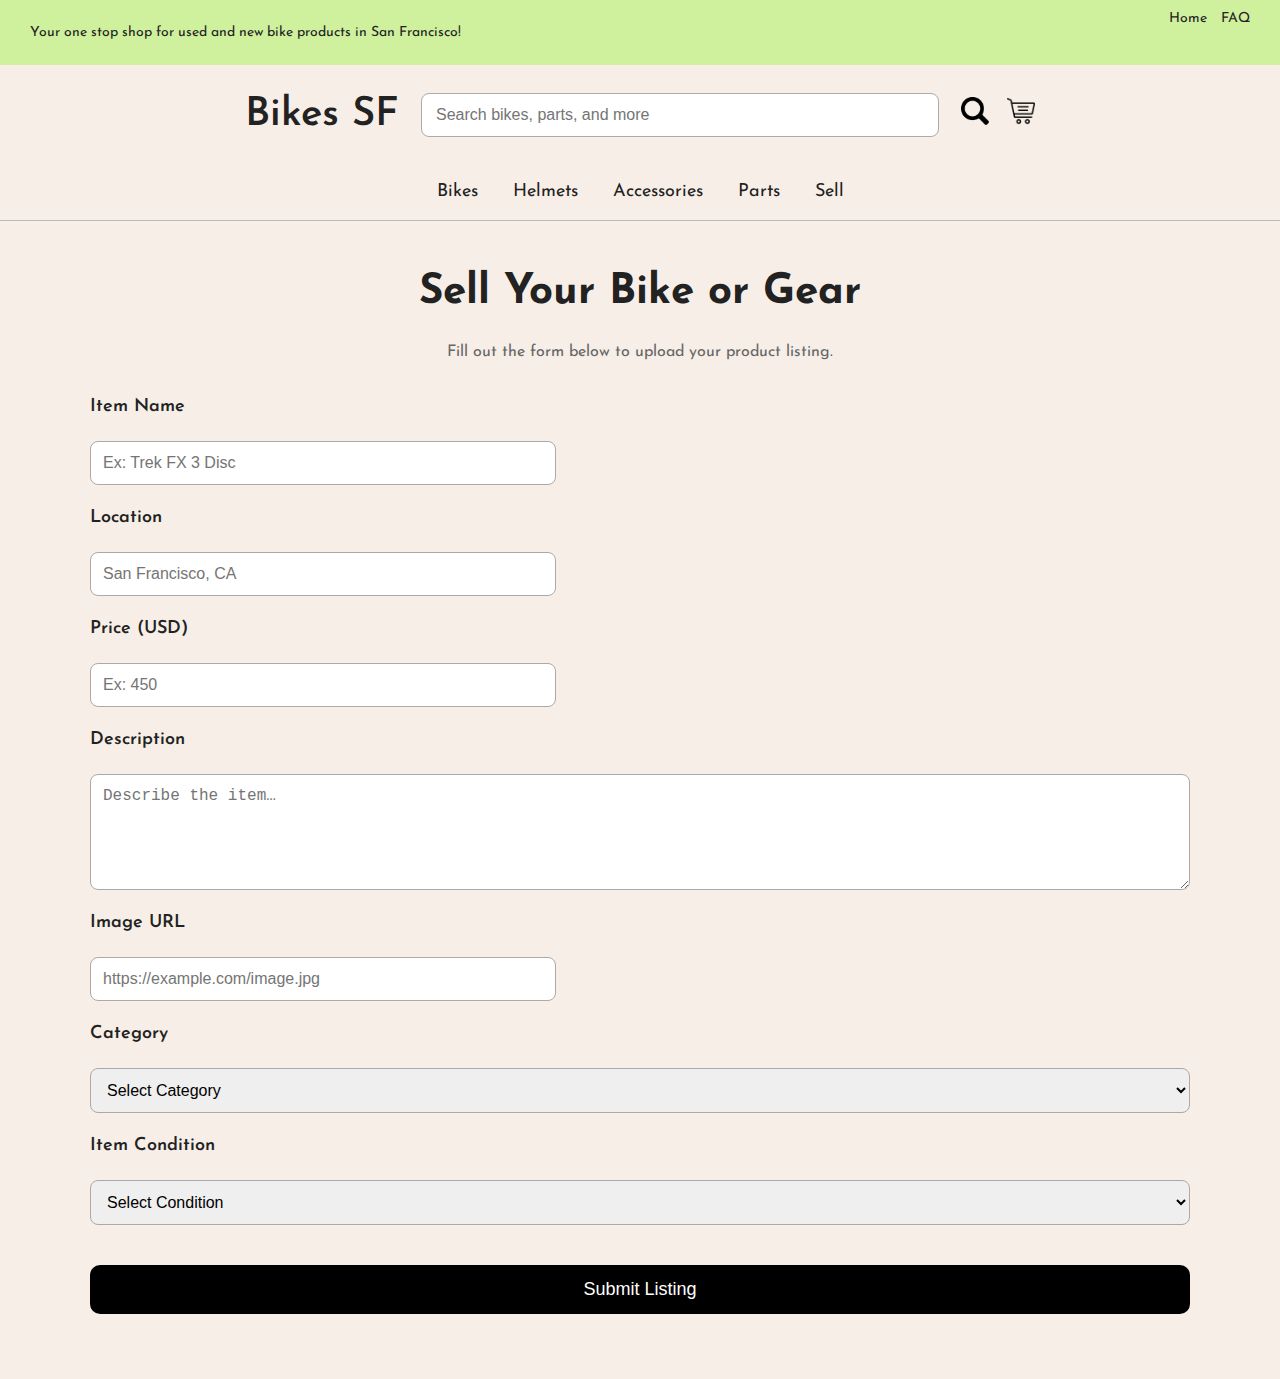
<file: public/products/sell.html>
<!DOCTYPE html>
<html lang="en">
<head>
  <meta charset="UTF-8">
  <meta name="viewport" content="width=device-width, initial-scale=1.0">
  <title>Bikes SF | Sell</title>

  <link href="https://fonts.googleapis.com/css2?family=Josefin+Sans:wght@300;400;500;600;700&display=swap" rel="stylesheet">
  <link rel="stylesheet" href="../css/style.css">
</head>

<body>

<header class="nav-bar">
  <div class="about-faq">
    <p>Your one stop shop for used and new bike products in San Francisco!</p>
    <ul>
      <li><a href="index.html">Home</a></li>
      <li><a href="#">FAQ</a></li>
    </ul>
  </div>

  <div class="logo-search-cart-signin">
    <h1><a href="index.html" class="logo-link">Bikes SF</a></h1>
    <input id="search" type="text" placeholder="Search bikes, parts, and more" />
    <ul class="icon-list">
      <li><img src="../img/search.png" class="icon"></li>
      <li><img src="../img/cart.png" class="icon"></li>
    </ul>
  </div>

  <nav class="product-options">
    <ul class="nav-list">
      <li><a href="buy.html">Bikes</a></li>
      <li><a href="helmets.html">Helmets</a></li>
      <li><a href="accessories.html">Accessories</a></li>
      <li><a href="parts.html">Parts</a></li>
      <li><a href="sell.html">Sell</a></li>
    </ul>
  </nav>
</header>

<main class="sell-page">
  <h1>Sell Your Bike or Gear</h1>
  <p class="sell-subtitle">Fill out the form below to upload your product listing.</p>

  <form class="sell-form">
    <label>Item Name</label>
    <input type="text" placeholder="Ex: Trek FX 3 Disc" required>

    <label>Location</label>
    <input type="text" placeholder="San Francisco, CA" required>

    <label>Price (USD)</label>
    <input type="number" placeholder="Ex: 450" required>

    <label>Description</label>
    <textarea rows="5" placeholder="Describe the item…" required></textarea>

    <label>Image URL</label>
    <input type="url" placeholder="https://example.com/image.jpg">

    <label>Category</label>
    <select required>
      <option value="">Select Category</option>
      <option value="bikes">Bikes</option>
      <option value="helmets">Helmets</option>
      <option value="accessories">Accessories</option>
      <option value="parts">Parts</option>
    </select>

    <label>Item Condition</label>
    <select required>
      <option value="">Select Condition</option>
      <option>New</option>
      <option>Like New</option>
      <option>Good</option>
      <option>Fair</option>
      <option>Needs Repair</option>
    </select>

    <button class="submit-btn">Submit Listing</button>
  </form>
</main>

</body>
</html>
</file>
<file: public/css/style.css>
/* ======================================================
   GLOBAL STYLES
====================================================== */

body {
  margin: 0;
  font-family: "Josefin Sans", sans-serif;
  background-color: #f7efe7;
  color: #222;
  line-height: 1.5;
}

a {
  text-decoration: none;
  color: inherit;
}

ul {
  list-style: none;
  padding: 0;
  margin: 0;
}


/* ======================================================
   TOP BAR
====================================================== */

.about-faq {
  background-color: rgb(207, 240, 157);
  padding: 8px 30px;
  display: flex;
  justify-content: space-between;
  font-size: 14px;
}

.about-faq ul {
  display: flex;
  gap: 14px;
}


/* ======================================================
   LOGO + SEARCH + CART
====================================================== */

.logo-search-cart-signin {
  padding: 20px 30px;
  display: flex;
  justify-content: center;
  align-items: center;
  gap: 22px;
}

.logo-search-cart-signin h1 {
  margin: 0;
  font-size: 40px;
  font-weight: 600;
}

input {
  width: 40%;
  padding: 12px 14px;
  border-radius: 8px;
  border: 1px solid #aaa;
  font-size: 16px;
}

.icon-list {
  display: flex;
  align-items: center;
  gap: 18px;
}

.icon {
  width: 28px;
  height: 28px;
  cursor: pointer;
  transition: 0.2s;
}

.icon:hover {
  opacity: 0.7;
  transform: scale(1.1);
}


/* ======================================================
   NAVIGATION MENU
====================================================== */

.product-options .nav-list {
  display: flex;
  justify-content: center;
  gap: 35px;
  padding: 14px 0;
  border-bottom: 1px solid #bbb;
  font-size: 18px;
}

.nav-list a:hover {
  opacity: 0.7;
}


/* ======================================================
   HOMEPAGE HERO IMAGE
====================================================== */

.homepage {
  display: block;
  max-width: 70%;
  margin: 30px auto;
  border-radius: 10px;
}


/* ======================================================
   GENERAL PAGE HEADERS / BUTTONS
====================================================== */

.page-content {
  text-align: center;
  margin-bottom: 60px;
}

.page-content h1 {
  font-size: 40px;
  margin-bottom: 24px;
}

.page-content .buttons {
  display: flex;
  justify-content: center;
  gap: 20px;
}

.page-content button {
  padding: 12px 30px;
  border-radius: 10px;
  font-size: 18px;
  border: 1px solid #444;
  background: black;
  color: #fff;
  cursor: pointer;
  transition: 0.2s;
}

.page-content button:hover {
  opacity: 0.8;
}


/* ======================================================
   PRODUCT LISTING PAGE LAYOUT
====================================================== */

.buy-page,
.sell-page {
  max-width: 1100px;
  margin: 40px auto 60px;
  padding: 0 20px;
  text-align: center;
}

.buy-page h1,
.sell-page h1 {
  font-size: 42px;
  margin-bottom: 12px;
}

.buy-subtitle,
.sell-subtitle {
  color: #666;
  margin-bottom: 30px;
}


/* ======================================================
   PRODUCT GRID + CARDS
====================================================== */

.product-grid {
  display: grid;
  grid-template-columns: repeat(auto-fit, minmax(260px, 1fr));
  gap: 28px;
}

.product-card {
  background: #fdf7ef;
  border-radius: 16px;
  padding: 20px;
  text-align: left;
  box-shadow: 0 4px 10px rgba(0,0,0,0.06);
  transition: 0.2s;
}

.product-card:hover {
  transform: translateY(-5px);
}

.product-card img {
  width: 100%;
  border-radius: 12px;
  margin-bottom: 12px;
}

.product-card h2 {
  margin: 5px 0;
  font-size: 20px;
}

.product-price {
  font-weight: 600;
  margin: 2px 0;
}

.product-location,
.product-condition,
.product-description {
  font-size: 14px;
  color: #555;
  margin: 2px 0;
}

.product-btn {
  margin-top: 12px;
  padding: 10px 18px;
  border-radius: 10px;
  border: 1px solid #000;
  background: black;
  color: white;
  cursor: pointer;
  font-size: 16px;
  transition: 0.2s;
}

.product-btn:hover {
  opacity: 0.75;
}


/* ======================================================
   SELL PAGE FORM
====================================================== */

.sell-form {
  display: flex;
  flex-direction: column;
  gap: 20px;
  text-align: left;
}

.sell-form label {
  font-size: 18px;
  font-weight: 600;
}

.sell-form input,
.sell-form textarea,
.sell-form select {
  padding: 12px;
  border-radius: 8px;
  border: 1px solid #aaa;
  font-size: 16px;
}

.submit-btn {
  margin-top: 20px;
  padding: 14px 20px;
  background: black;
  color: white;
  border-radius: 10px;
  border: none;
  font-size: 18px;
  cursor: pointer;
  transition: 0.2s;
}

.submit-btn:hover {
  opacity: 0.8;
}


/* ======================================================
   FOOTER
====================================================== */

.footer-parent {
  margin-top: 60px;
  padding: 40px 0 20px;
  background-color: #f7efe7;
}

footer {
  display: flex;
  flex-direction: column;
  gap: 40px;
  max-width: 1100px;
  margin: auto;
}

.footer-main {
  display: flex;
  justify-content: space-between;
  gap: 40px;
  flex-wrap: wrap;
}

.footer-brand h1 {
  margin: 0;
  font-size: 28px;
}

.footer-column h3 {
  margin-bottom: 10px;
  font-size: 18px;
}

.footer-list li {
  font-size: 14px;
  color: #555;
  padding: 4px 0;
  cursor: pointer;
}

.footer-list li:hover {
  color: black;
}

.footer-bottom {
  text-align: center;
  border-top: 1px solid #bbb;
  padding-top: 12px;
  font-size: 12px;
  color: #666;
}


/* ======================================================
   MOBILE RESPONSIVE ADJUSTMENTS
====================================================== */

@media (max-width: 700px) {
  .logo-search-cart-signin {
    flex-direction: column;
    gap: 10px;
  }

  input {
    width: 100%;
  }

  .nav-list {
    flex-wrap: wrap;
    gap: 20px;
  }

  .product-grid {
    grid-template-columns: 1fr;
  }

  .homepage {
    max-width: 90%;
  }
}
</file>
